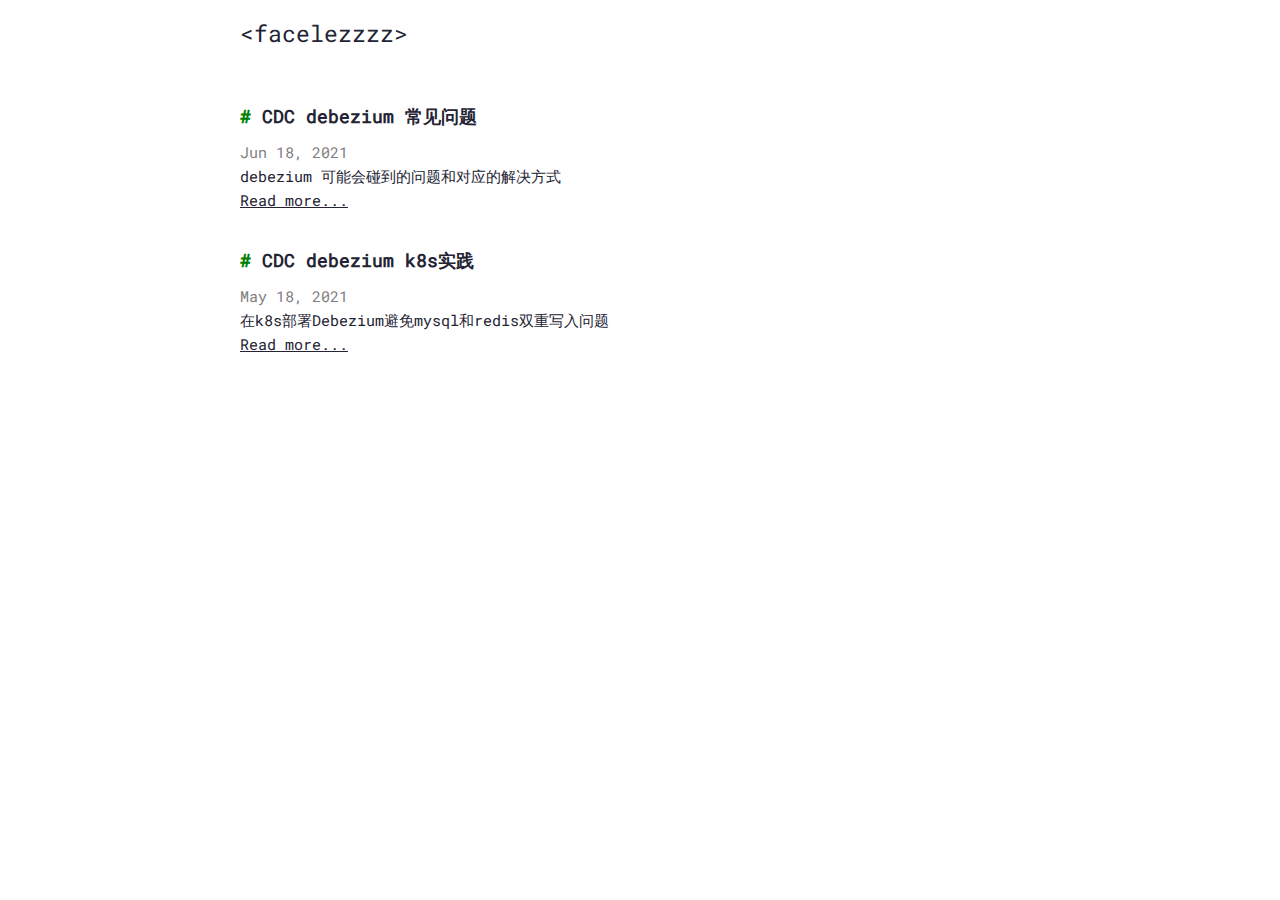
<file: index.html>
<!doctype html><html><head lang=en><meta charset=utf-8><meta http-equiv=X-UA-Compatible content="IE=edge"><title>&lt;facelezzzz> | Home </title><meta name=viewport content="width=device-width,initial-scale=1"><meta name=description content><meta property="og:image" content><link rel=alternate type=application/rss+xml href=https://facelezzzz.github.io/index.xml title="<facelezzzz>"><meta property="og:url" content="https://facelezzzz.github.io/"><meta property="og:locale" content="en_us"><meta property="og:type" content="website"><meta name=twitter:card content="summary"><link href=https://facelezzzz.github.io/css/fonts.2c2227b81b1970a03e760aa2e6121cd01f87c88586803cbb282aa224720a765f.css rel=stylesheet><link rel=stylesheet type=text/css media=screen href=https://facelezzzz.github.io/css/main.39e016ac41c7580e17a294db6f8b3a7220a1b9dc0e1f54e0befe242c8c1495da.css></head><body><div class=content><header><div class=main><a href=https://facelezzzz.github.io/>&lt;facelezzzz></a></div><nav></nav></header><main class=list><div class=site-description></div><section class=list-item><h1 class=title><a href=/posts/debezium1/>CDC debezium 常见问题</a></h1><time>Jun 18, 2021</time><br><div class=description>debezium 可能会碰到的问题和对应的解决方式</div><a class=readmore href=/posts/debezium1/>Read more...</a></section><section class=list-item><h1 class=title><a href=/posts/debezium0/>CDC debezium k8s实践</a></h1><time>May 18, 2021</time><br><div class=description>在k8s部署Debezium避免mysql和redis双重写入问题</div><a class=readmore href=/posts/debezium0/>Read more...</a></section></main><footer><div style=display:flex></div><div class=footer-info>2025 <a href=https://github.com/athul/archie>Archie Theme</a> | Built with <a href=https://gohugo.io>Hugo</a></div></footer></div></body></html>
</file>
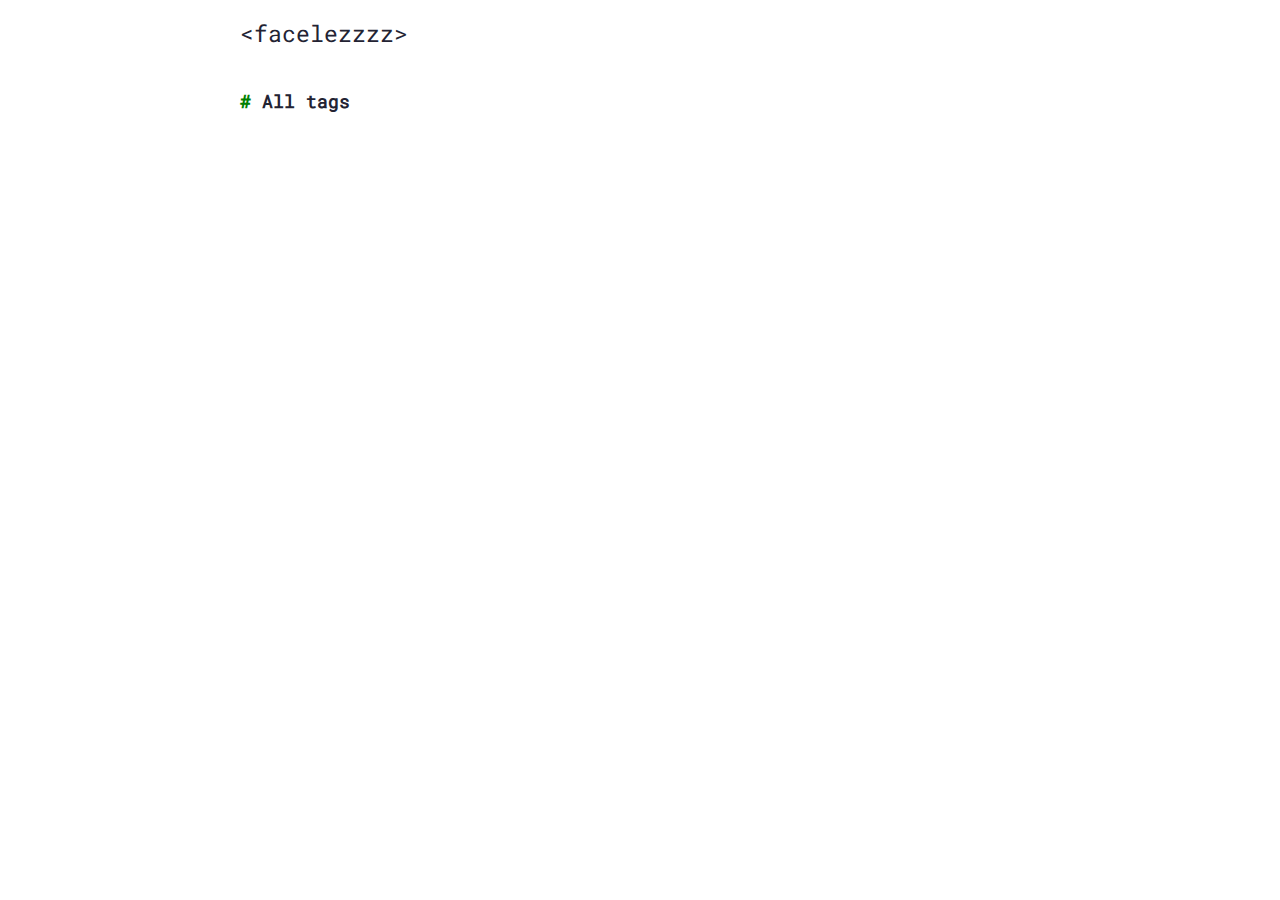
<file: categories/index.html>
<!doctype html><html><head lang=en><meta charset=utf-8><meta http-equiv=X-UA-Compatible content="IE=edge"><title>Categories - &lt;facelezzzz></title><meta name=viewport content="width=device-width,initial-scale=1">
<meta name=description content><meta property="og:image" content><link rel=alternate type=application/rss+xml href=https://facelezzzz.github.io/categories/index.xml title="<facelezzzz>"><meta property="og:url" content="https://facelezzzz.github.io/categories/"><meta property="og:title" content="Categories"><meta property="og:locale" content="en_us"><meta property="og:type" content="website"><meta name=twitter:card content="summary"><meta name=twitter:title content="Categories"><link href=https://facelezzzz.github.io/css/fonts.2c2227b81b1970a03e760aa2e6121cd01f87c88586803cbb282aa224720a765f.css rel=stylesheet><link rel=stylesheet type=text/css media=screen href=https://facelezzzz.github.io/css/main.39e016ac41c7580e17a294db6f8b3a7220a1b9dc0e1f54e0befe242c8c1495da.css></head><body><div class=content><header><div class=main><a href=https://facelezzzz.github.io/>&lt;facelezzzz></a></div><nav></nav></header><h1 class=page-title>All tags</h1><div class=tag-cloud><ul class=tags></ul></div><footer><div style=display:flex></div><div class=footer-info>2025 <a href=https://github.com/athul/archie>Archie Theme</a> | Built with <a href=https://gohugo.io>Hugo</a></div></footer></div></body></html>
</file>
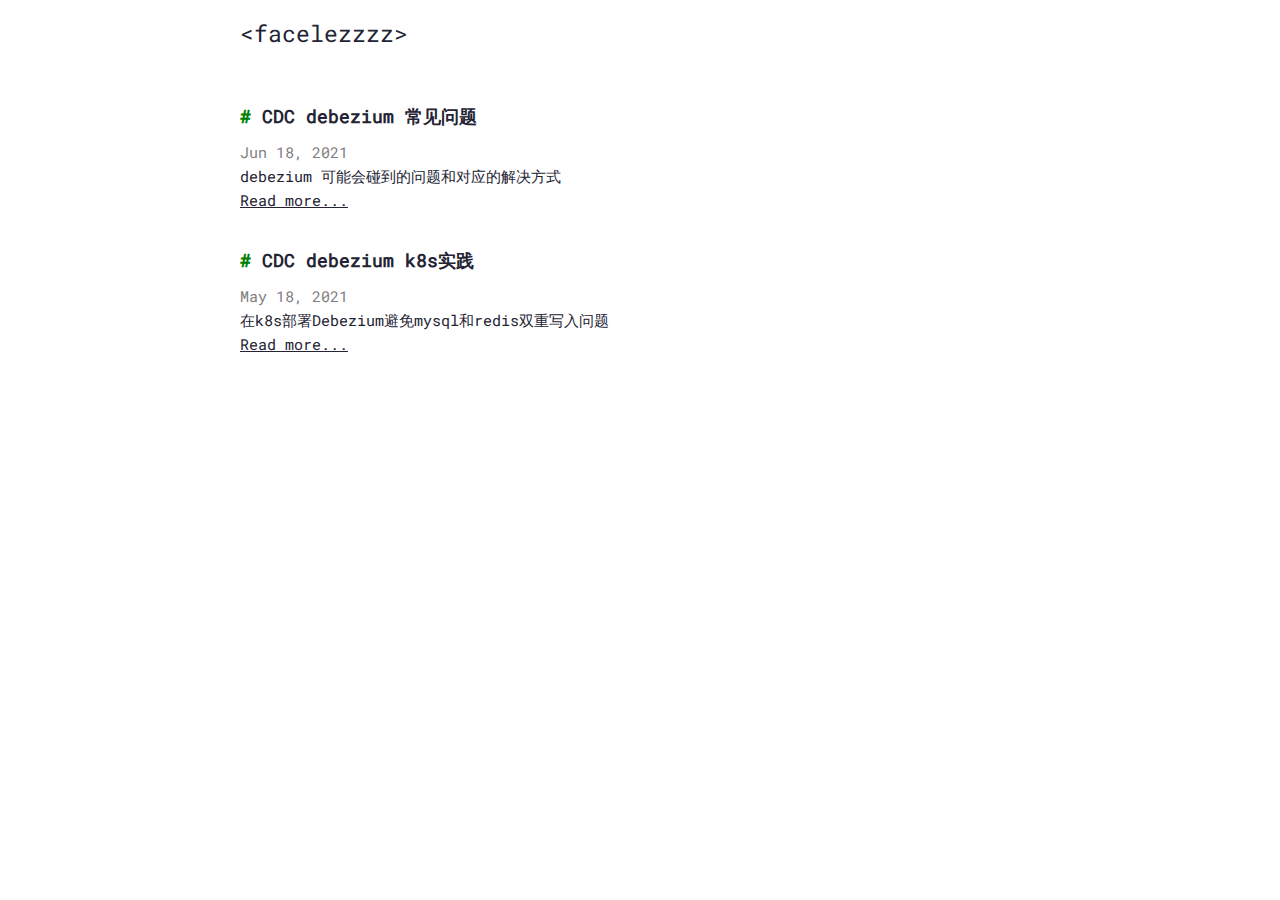
<file: page/1/index.html>
<!doctype html><html lang=en-us><head><title>https://facelezzzz.github.io/</title>
<link rel=canonical href=https://facelezzzz.github.io/><meta name=robots content="noindex"><meta charset=utf-8><meta http-equiv=refresh content="0; url=https://facelezzzz.github.io/"></head></html>
</file>
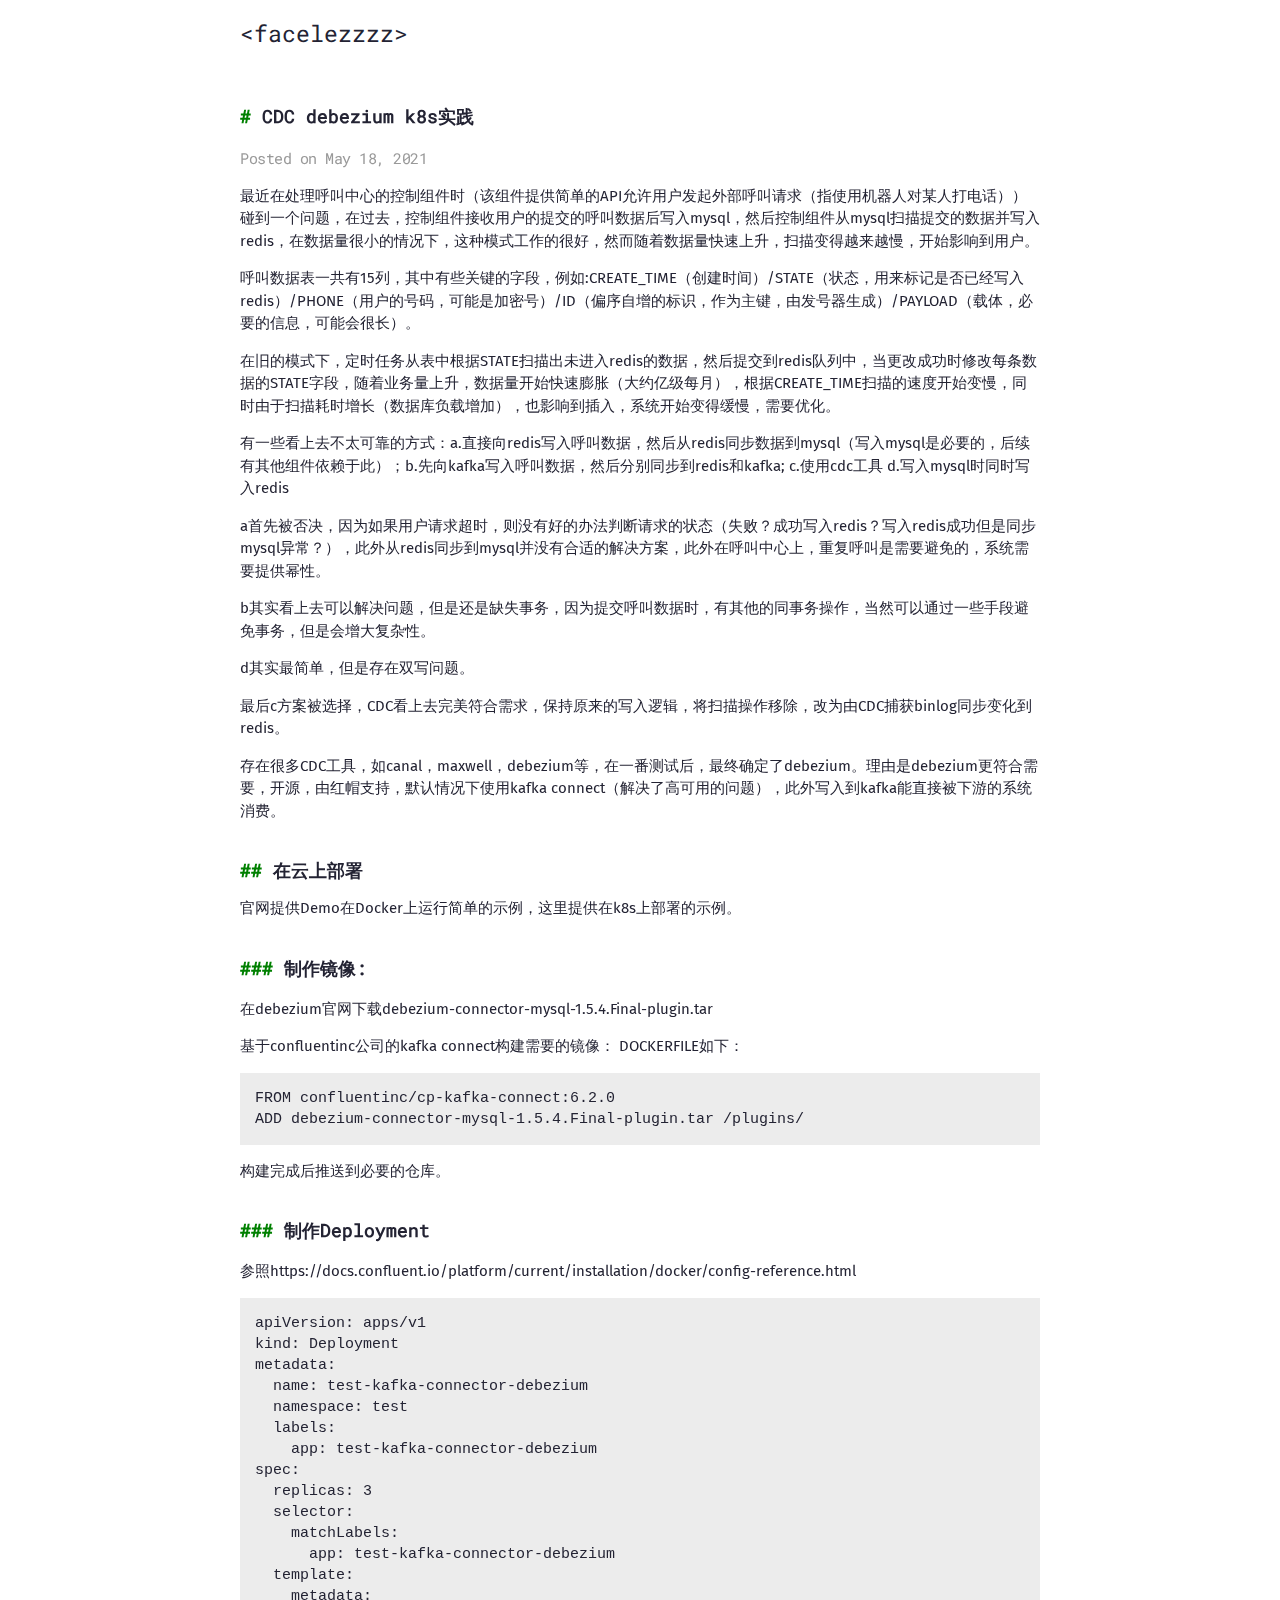
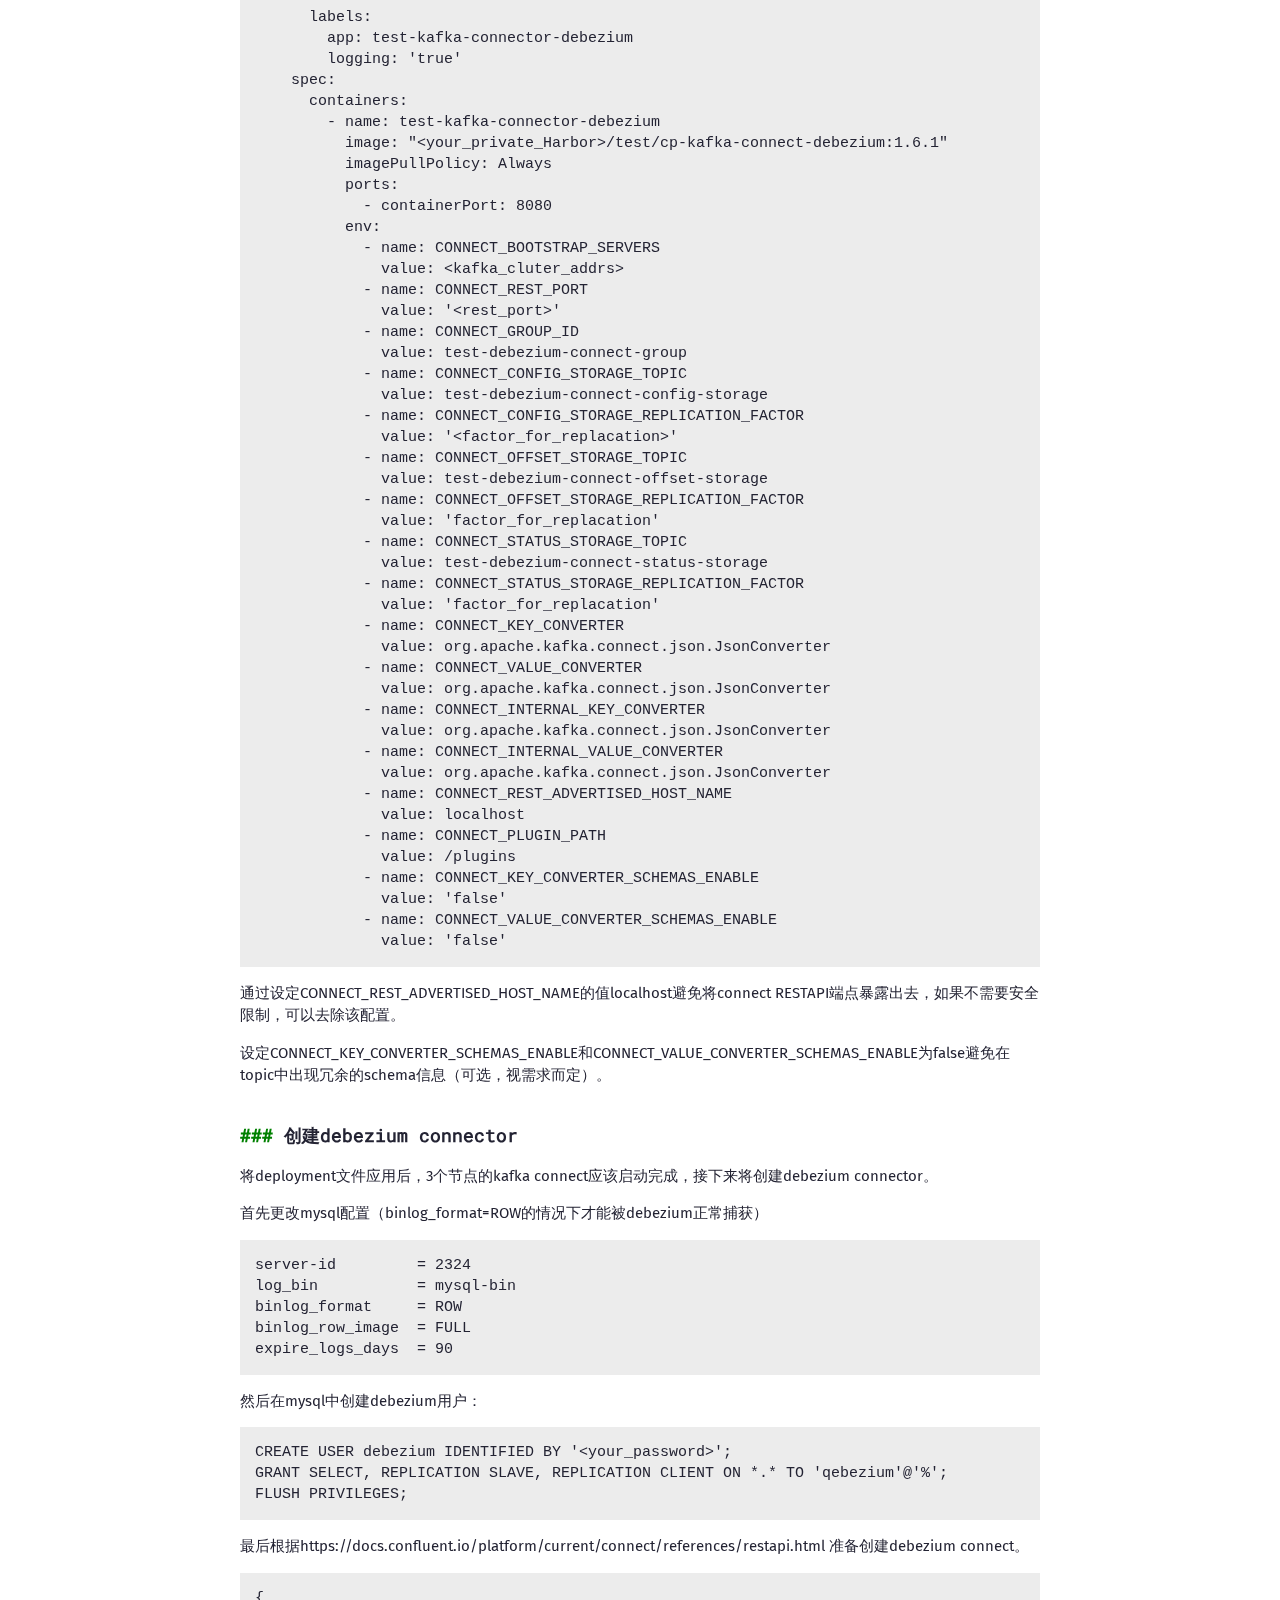
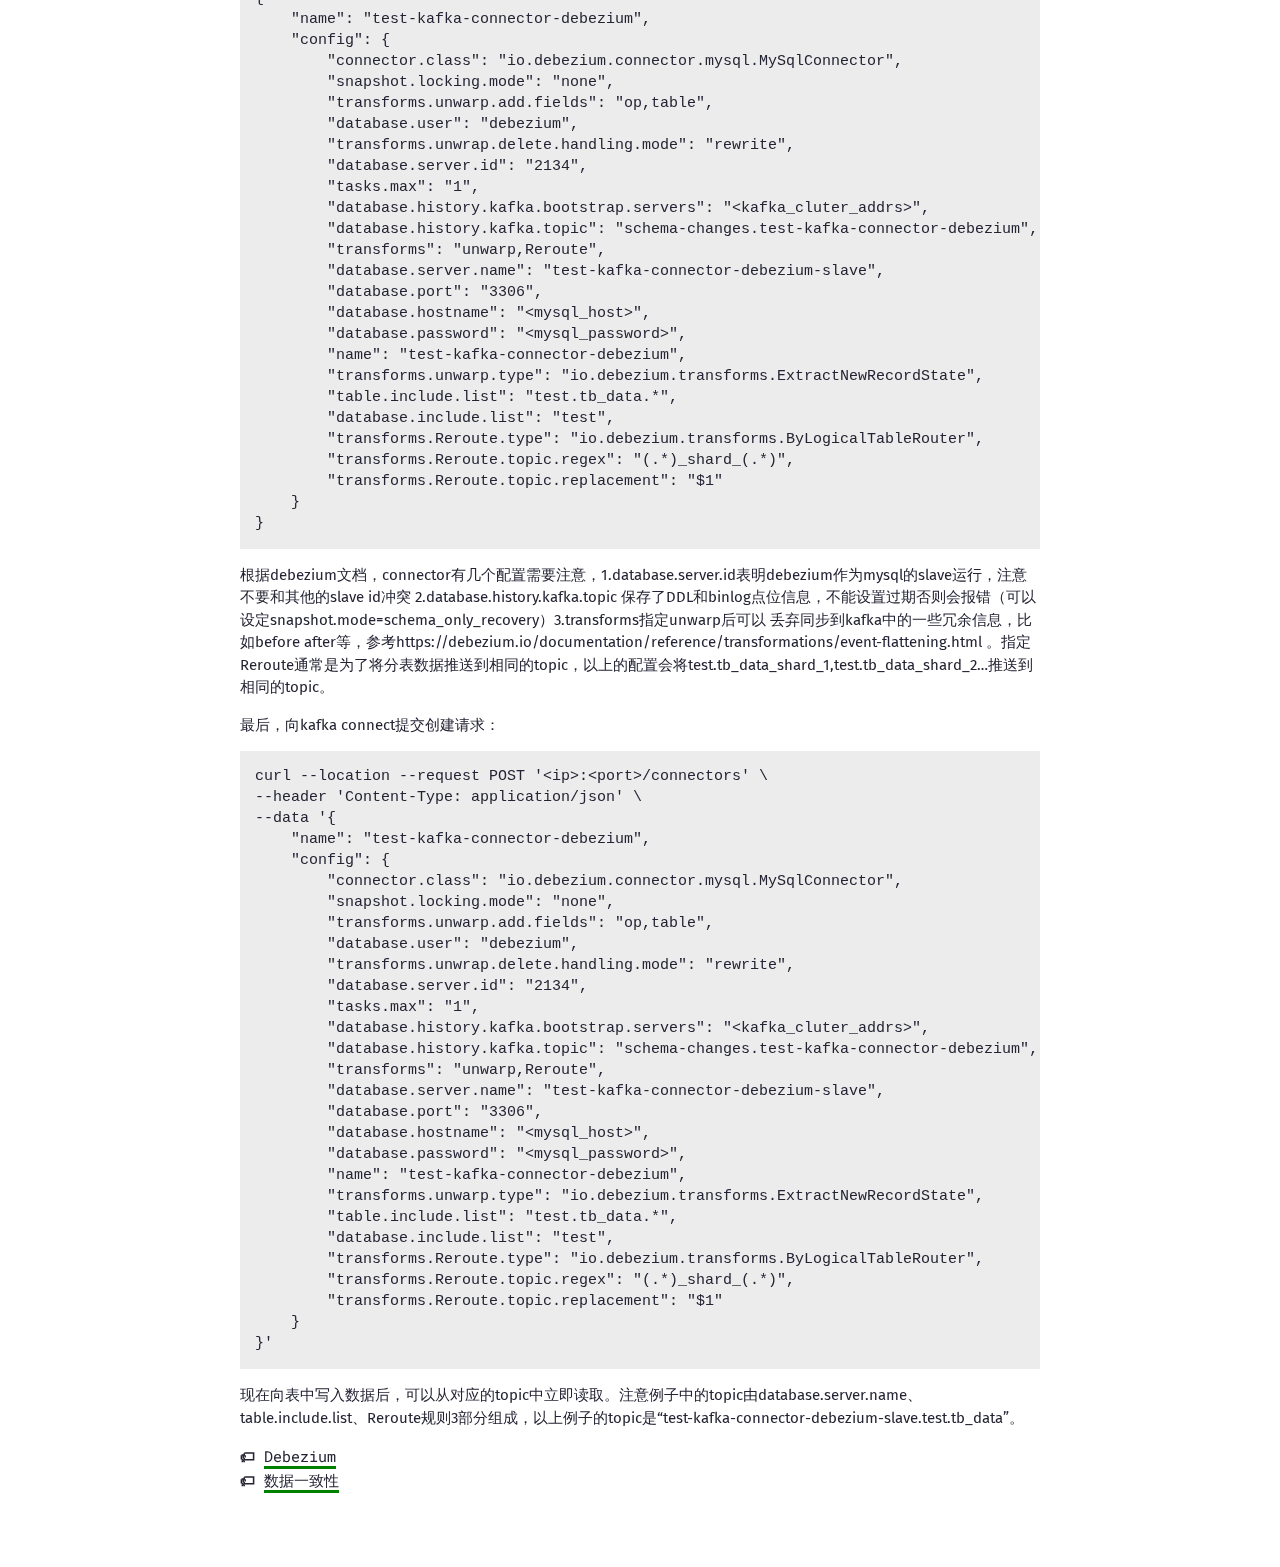
<file: posts/debezium0/index.html>
<!doctype html><html><head lang=en><meta charset=utf-8><meta http-equiv=X-UA-Compatible content="IE=edge"><title>CDC debezium k8s实践 - &lt;facelezzzz></title><meta name=viewport content="width=device-width,initial-scale=1">
<meta name=description content="在k8s部署Debezium避免mysql和redis双重写入问题"><meta property="og:image" content><meta property="og:url" content="https://facelezzzz.github.io/posts/debezium0/"><meta property="og:title" content="CDC debezium k8s实践"><meta property="og:description" content="在k8s部署Debezium避免mysql和redis双重写入问题"><meta property="og:locale" content="en_us"><meta property="og:type" content="article"><meta property="article:section" content="posts"><meta property="article:published_time" content="2021-05-18T00:00:00+00:00"><meta property="article:modified_time" content="2021-05-18T00:00:00+00:00"><meta property="article:tag" content="Debezium"><meta property="article:tag" content="数据一致性"><meta name=twitter:card content="summary"><meta name=twitter:title content="CDC debezium k8s实践"><meta name=twitter:description content="在k8s部署Debezium避免mysql和redis双重写入问题"><link href=https://facelezzzz.github.io/css/fonts.2c2227b81b1970a03e760aa2e6121cd01f87c88586803cbb282aa224720a765f.css rel=stylesheet><link rel=stylesheet type=text/css media=screen href=https://facelezzzz.github.io/css/main.39e016ac41c7580e17a294db6f8b3a7220a1b9dc0e1f54e0befe242c8c1495da.css></head><body><div class=content><header><div class=main><a href=https://facelezzzz.github.io/>&lt;facelezzzz></a></div><nav></nav></header><main><article><div class=post-container><div class=post-content><div class=title><h1 class=title>CDC debezium k8s实践</h1><div class=meta>Posted on May 18, 2021</div></div><section class=body><p>最近在处理呼叫中心的控制组件时（该组件提供简单的API允许用户发起外部呼叫请求（指使用机器人对某人打电话））碰到一个问题，在过去，控制组件接收用户的提交的呼叫数据后写入mysql，然后控制组件从mysql扫描提交的数据并写入redis，在数据量很小的情况下，这种模式工作的很好，然而随着数据量快速上升，扫描变得越来越慢，开始影响到用户。</p><p>呼叫数据表一共有15列，其中有些关键的字段，例如:CREATE_TIME（创建时间）/STATE（状态，用来标记是否已经写入redis）/PHONE（用户的号码，可能是加密号）/ID（偏序自增的标识，作为主键，由发号器生成）/PAYLOAD（载体，必要的信息，可能会很长）。</p><p>在旧的模式下，定时任务从表中根据STATE扫描出未进入redis的数据，然后提交到redis队列中，当更改成功时修改每条数据的STATE字段，随着业务量上升，数据量开始快速膨胀（大约亿级每月），根据CREATE_TIME扫描的速度开始变慢，同时由于扫描耗时增长（数据库负载增加），也影响到插入，系统开始变得缓慢，需要优化。</p><p>有一些看上去不太可靠的方式：a.直接向redis写入呼叫数据，然后从redis同步数据到mysql（写入mysql是必要的，后续有其他组件依赖于此）；b.先向kafka写入呼叫数据，然后分别同步到redis和kafka; c.使用cdc工具 d.写入mysql时同时写入redis</p><p>a首先被否决，因为如果用户请求超时，则没有好的办法判断请求的状态（失败？成功写入redis？写入redis成功但是同步mysql异常？），此外从redis同步到mysql并没有合适的解决方案，此外在呼叫中心上，重复呼叫是需要避免的，系统需要提供幂性。</p><p>b其实看上去可以解决问题，但是还是缺失事务，因为提交呼叫数据时，有其他的同事务操作，当然可以通过一些手段避免事务，但是会增大复杂性。</p><p>d其实最简单，但是存在双写问题。</p><p>最后c方案被选择，CDC看上去完美符合需求，保持原来的写入逻辑，将扫描操作移除，改为由CDC捕获binlog同步变化到redis。</p><p>存在很多CDC工具，如canal，maxwell，debezium等，在一番测试后，最终确定了debezium。理由是debezium更符合需要，开源，由红帽支持，默认情况下使用kafka connect（解决了高可用的问题），此外写入到kafka能直接被下游的系统消费。</p><h2 id=在云上部署>在云上部署</h2><p>官网提供Demo在Docker上运行简单的示例，这里提供在k8s上部署的示例。</p><h3 id=制作镜像>制作镜像:</h3><p>在debezium官网下载debezium-connector-mysql-1.5.4.Final-plugin.tar</p><p>基于confluentinc公司的kafka connect构建需要的镜像：
DOCKERFILE如下：</p><pre tabindex=0><code>FROM confluentinc/cp-kafka-connect:6.2.0
ADD debezium-connector-mysql-1.5.4.Final-plugin.tar /plugins/
</code></pre><p>构建完成后推送到必要的仓库。</p><h3 id=制作deployment>制作Deployment</h3><p>参照https://docs.confluent.io/platform/current/installation/docker/config-reference.html</p><pre tabindex=0><code>apiVersion: apps/v1
kind: Deployment
metadata:
  name: test-kafka-connector-debezium
  namespace: test
  labels:
    app: test-kafka-connector-debezium
spec:
  replicas: 3
  selector:
    matchLabels:
      app: test-kafka-connector-debezium
  template:
    metadata:
      labels:
        app: test-kafka-connector-debezium
        logging: &#39;true&#39;
    spec:
      containers:
        - name: test-kafka-connector-debezium
          image: &#34;&lt;your_private_Harbor&gt;/test/cp-kafka-connect-debezium:1.6.1&#34;
          imagePullPolicy: Always
          ports:
            - containerPort: 8080
          env:
            - name: CONNECT_BOOTSTRAP_SERVERS
              value: &lt;kafka_cluter_addrs&gt;
            - name: CONNECT_REST_PORT
              value: &#39;&lt;rest_port&gt;&#39;
            - name: CONNECT_GROUP_ID
              value: test-debezium-connect-group
            - name: CONNECT_CONFIG_STORAGE_TOPIC
              value: test-debezium-connect-config-storage
            - name: CONNECT_CONFIG_STORAGE_REPLICATION_FACTOR
              value: &#39;&lt;factor_for_replacation&gt;&#39;
            - name: CONNECT_OFFSET_STORAGE_TOPIC
              value: test-debezium-connect-offset-storage
            - name: CONNECT_OFFSET_STORAGE_REPLICATION_FACTOR
              value: &#39;factor_for_replacation&#39;
            - name: CONNECT_STATUS_STORAGE_TOPIC
              value: test-debezium-connect-status-storage
            - name: CONNECT_STATUS_STORAGE_REPLICATION_FACTOR
              value: &#39;factor_for_replacation&#39;
            - name: CONNECT_KEY_CONVERTER
              value: org.apache.kafka.connect.json.JsonConverter
            - name: CONNECT_VALUE_CONVERTER
              value: org.apache.kafka.connect.json.JsonConverter
            - name: CONNECT_INTERNAL_KEY_CONVERTER
              value: org.apache.kafka.connect.json.JsonConverter
            - name: CONNECT_INTERNAL_VALUE_CONVERTER
              value: org.apache.kafka.connect.json.JsonConverter
            - name: CONNECT_REST_ADVERTISED_HOST_NAME
              value: localhost
            - name: CONNECT_PLUGIN_PATH
              value: /plugins
            - name: CONNECT_KEY_CONVERTER_SCHEMAS_ENABLE
              value: &#39;false&#39;
            - name: CONNECT_VALUE_CONVERTER_SCHEMAS_ENABLE
              value: &#39;false&#39;
</code></pre><p>通过设定CONNECT_REST_ADVERTISED_HOST_NAME的值localhost避免将connect RESTAPI端点暴露出去，如果不需要安全限制，可以去除该配置。</p><p>设定CONNECT_KEY_CONVERTER_SCHEMAS_ENABLE和CONNECT_VALUE_CONVERTER_SCHEMAS_ENABLE为false避免在topic中出现冗余的schema信息（可选，视需求而定）。</p><h3 id=创建debezium-connector>创建debezium connector</h3><p>将deployment文件应用后，3个节点的kafka connect应该启动完成，接下来将创建debezium connector。</p><p>首先更改mysql配置（binlog_format=ROW的情况下才能被debezium正常捕获）</p><pre tabindex=0><code>server-id         = 2324
log_bin           = mysql-bin
binlog_format     = ROW
binlog_row_image  = FULL
expire_logs_days  = 90
</code></pre><p>然后在mysql中创建debezium用户：</p><pre tabindex=0><code>CREATE USER debezium IDENTIFIED BY &#39;&lt;your_password&gt;&#39;;
GRANT SELECT, REPLICATION SLAVE, REPLICATION CLIENT ON *.* TO &#39;qebezium&#39;@&#39;%&#39;;
FLUSH PRIVILEGES;
</code></pre><p>最后根据https://docs.confluent.io/platform/current/connect/references/restapi.html
准备创建debezium connect。</p><pre tabindex=0><code>{
    &#34;name&#34;: &#34;test-kafka-connector-debezium&#34;,
    &#34;config&#34;: {
        &#34;connector.class&#34;: &#34;io.debezium.connector.mysql.MySqlConnector&#34;,
        &#34;snapshot.locking.mode&#34;: &#34;none&#34;,
        &#34;transforms.unwarp.add.fields&#34;: &#34;op,table&#34;,
        &#34;database.user&#34;: &#34;debezium&#34;,
        &#34;transforms.unwrap.delete.handling.mode&#34;: &#34;rewrite&#34;,
        &#34;database.server.id&#34;: &#34;2134&#34;,
        &#34;tasks.max&#34;: &#34;1&#34;,
        &#34;database.history.kafka.bootstrap.servers&#34;: &#34;&lt;kafka_cluter_addrs&gt;&#34;,
        &#34;database.history.kafka.topic&#34;: &#34;schema-changes.test-kafka-connector-debezium&#34;,
        &#34;transforms&#34;: &#34;unwarp,Reroute&#34;,
        &#34;database.server.name&#34;: &#34;test-kafka-connector-debezium-slave&#34;,
        &#34;database.port&#34;: &#34;3306&#34;,
        &#34;database.hostname&#34;: &#34;&lt;mysql_host&gt;&#34;,
        &#34;database.password&#34;: &#34;&lt;mysql_password&gt;&#34;,
        &#34;name&#34;: &#34;test-kafka-connector-debezium&#34;,
        &#34;transforms.unwarp.type&#34;: &#34;io.debezium.transforms.ExtractNewRecordState&#34;,
        &#34;table.include.list&#34;: &#34;test.tb_data.*&#34;,
        &#34;database.include.list&#34;: &#34;test&#34;,
        &#34;transforms.Reroute.type&#34;: &#34;io.debezium.transforms.ByLogicalTableRouter&#34;,
        &#34;transforms.Reroute.topic.regex&#34;: &#34;(.*)_shard_(.*)&#34;,
        &#34;transforms.Reroute.topic.replacement&#34;: &#34;$1&#34;
    }
}
</code></pre><p>根据debezium文档，connector有几个配置需要注意，1.database.server.id表明debezium作为mysql的slave运行，注意不要和其他的slave id冲突 2.database.history.kafka.topic 保存了DDL和binlog点位信息，不能设置过期否则会报错（可以设定snapshot.mode=schema_only_recovery）3.transforms指定unwarp后可以
丢弃同步到kafka中的一些冗余信息，比如before after等，参考https://debezium.io/documentation/reference/transformations/event-flattening.html
。指定Reroute通常是为了将分表数据推送到相同的topic，以上的配置会将test.tb_data_shard_1,test.tb_data_shard_2&mldr;推送到相同的topic。</p><p>最后，向kafka connect提交创建请求：</p><pre tabindex=0><code>curl --location --request POST &#39;&lt;ip&gt;:&lt;port&gt;/connectors&#39; \
--header &#39;Content-Type: application/json&#39; \
--data &#39;{
    &#34;name&#34;: &#34;test-kafka-connector-debezium&#34;,
    &#34;config&#34;: {
        &#34;connector.class&#34;: &#34;io.debezium.connector.mysql.MySqlConnector&#34;,
        &#34;snapshot.locking.mode&#34;: &#34;none&#34;,
        &#34;transforms.unwarp.add.fields&#34;: &#34;op,table&#34;,
        &#34;database.user&#34;: &#34;debezium&#34;,
        &#34;transforms.unwrap.delete.handling.mode&#34;: &#34;rewrite&#34;,
        &#34;database.server.id&#34;: &#34;2134&#34;,
        &#34;tasks.max&#34;: &#34;1&#34;,
        &#34;database.history.kafka.bootstrap.servers&#34;: &#34;&lt;kafka_cluter_addrs&gt;&#34;,
        &#34;database.history.kafka.topic&#34;: &#34;schema-changes.test-kafka-connector-debezium&#34;,
        &#34;transforms&#34;: &#34;unwarp,Reroute&#34;,
        &#34;database.server.name&#34;: &#34;test-kafka-connector-debezium-slave&#34;,
        &#34;database.port&#34;: &#34;3306&#34;,
        &#34;database.hostname&#34;: &#34;&lt;mysql_host&gt;&#34;,
        &#34;database.password&#34;: &#34;&lt;mysql_password&gt;&#34;,
        &#34;name&#34;: &#34;test-kafka-connector-debezium&#34;,
        &#34;transforms.unwarp.type&#34;: &#34;io.debezium.transforms.ExtractNewRecordState&#34;,
        &#34;table.include.list&#34;: &#34;test.tb_data.*&#34;,
        &#34;database.include.list&#34;: &#34;test&#34;,
        &#34;transforms.Reroute.type&#34;: &#34;io.debezium.transforms.ByLogicalTableRouter&#34;,
        &#34;transforms.Reroute.topic.regex&#34;: &#34;(.*)_shard_(.*)&#34;,
        &#34;transforms.Reroute.topic.replacement&#34;: &#34;$1&#34;
    }
}&#39;
</code></pre><p>现在向表中写入数据后，可以从对应的topic中立即读取。注意例子中的topic由database.server.name、table.include.list、Reroute规则3部分组成，以上例子的topic是“test-kafka-connector-debezium-slave.test.tb_data”。</p></section><div class=post-tags><nav class="nav tags"><ul class=tags><li><a href=/tags/debezium>Debezium</a></li><li><a href=/tags/%E6%95%B0%E6%8D%AE%E4%B8%80%E8%87%B4%E6%80%A7>数据一致性</a></li></ul></nav></div></div></div></article></main><footer><div style=display:flex></div><div class=footer-info>2025 <a href=https://github.com/athul/archie>Archie Theme</a> | Built with <a href=https://gohugo.io>Hugo</a></div></footer></div></body></html>
</file>
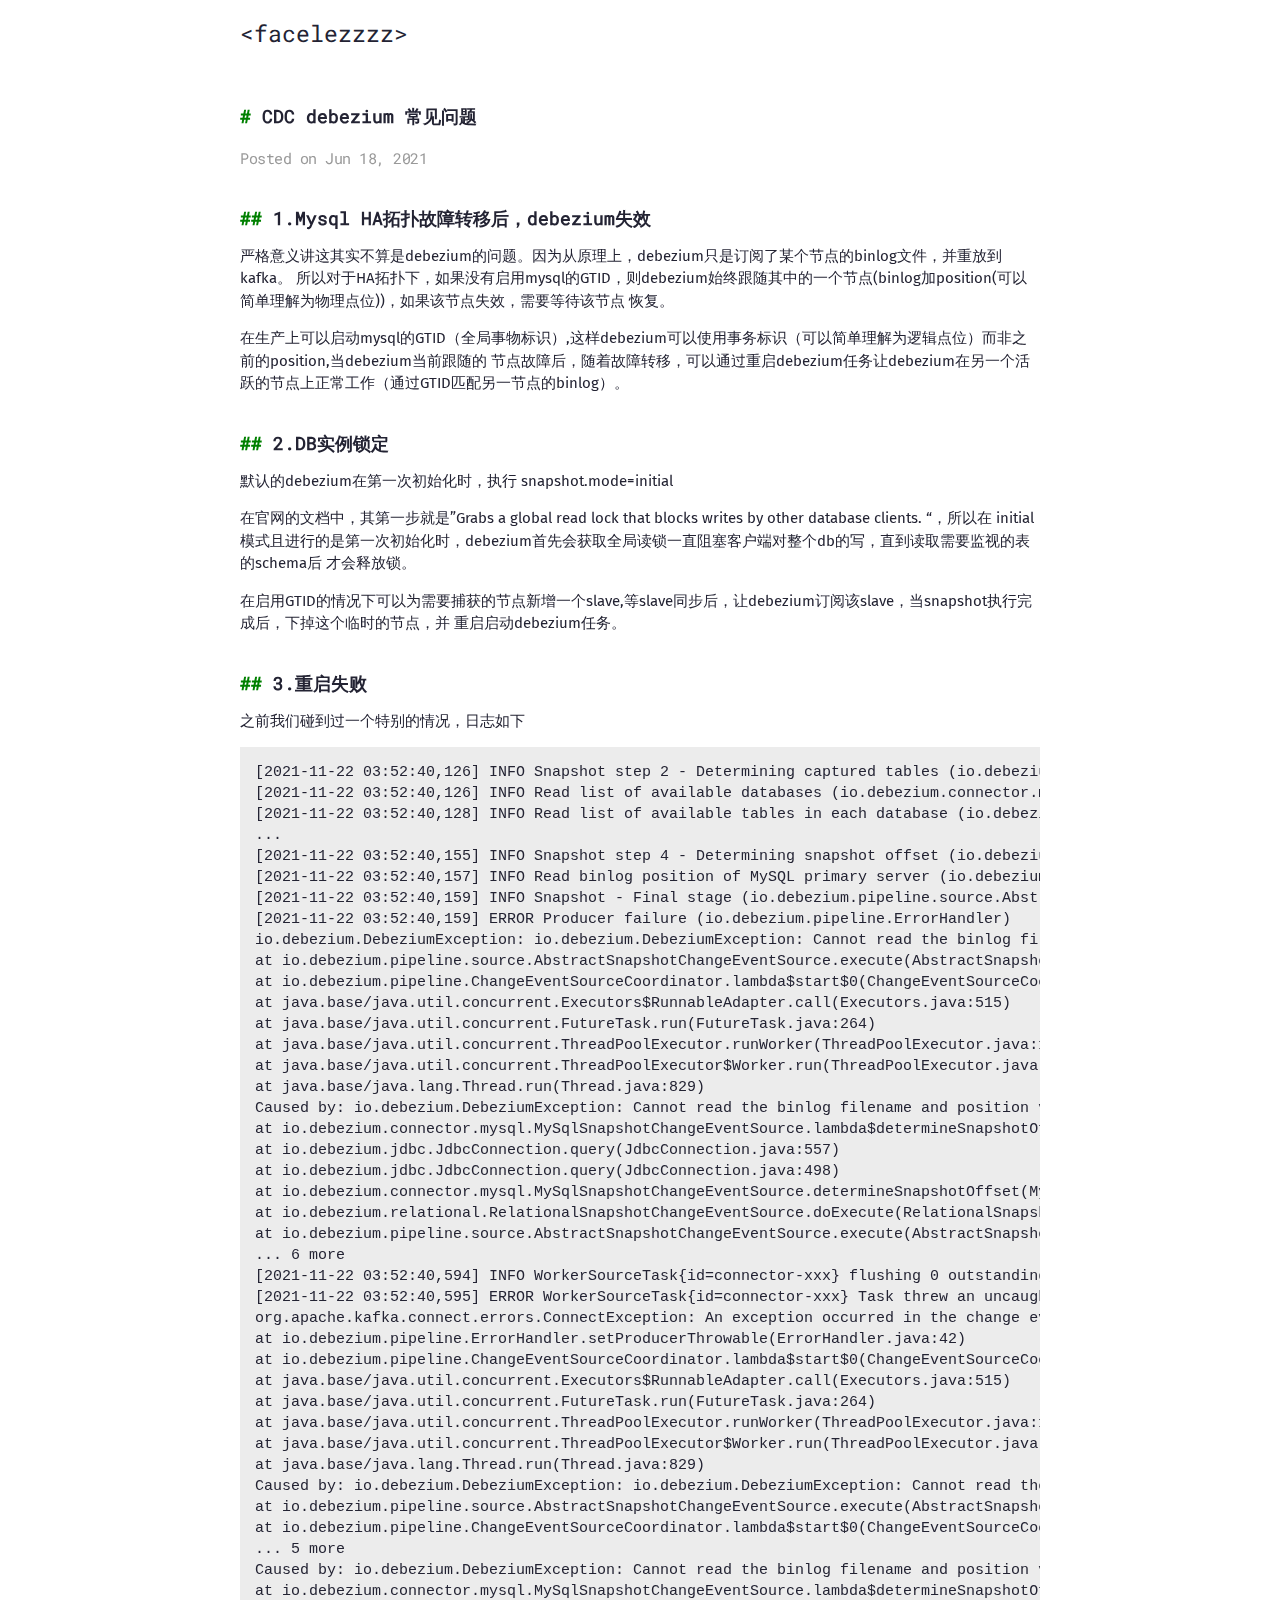
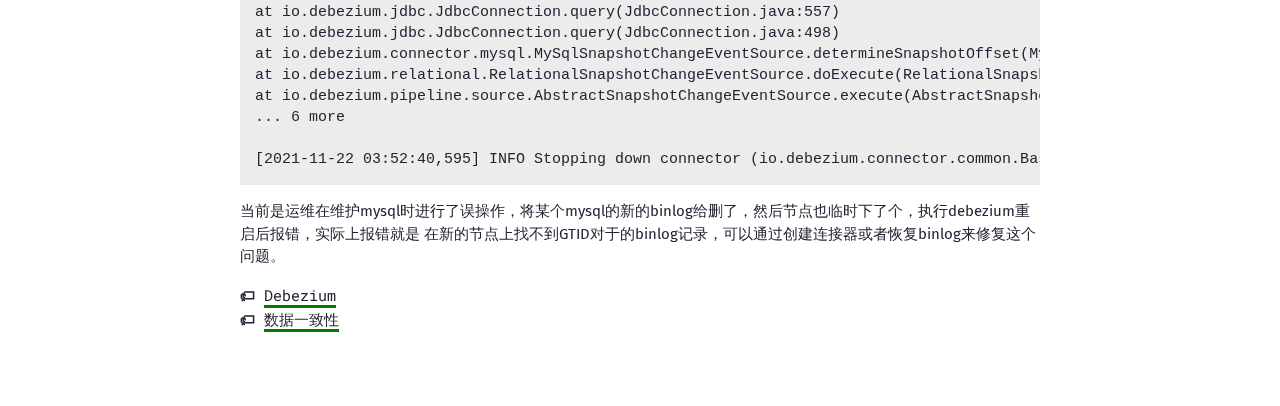
<file: posts/debezium1/index.html>
<!doctype html><html><head lang=en><meta charset=utf-8><meta http-equiv=X-UA-Compatible content="IE=edge"><title>CDC debezium 常见问题 - &lt;facelezzzz></title><meta name=viewport content="width=device-width,initial-scale=1">
<meta name=description content="debezium 可能会碰到的问题和对应的解决方式"><meta property="og:image" content><meta property="og:url" content="https://facelezzzz.github.io/posts/debezium1/"><meta property="og:title" content="CDC debezium 常见问题"><meta property="og:description" content="debezium 可能会碰到的问题和对应的解决方式"><meta property="og:locale" content="en_us"><meta property="og:type" content="article"><meta property="article:section" content="posts"><meta property="article:published_time" content="2021-06-18T00:00:00+00:00"><meta property="article:modified_time" content="2021-06-18T00:00:00+00:00"><meta property="article:tag" content="Debezium"><meta property="article:tag" content="数据一致性"><meta name=twitter:card content="summary"><meta name=twitter:title content="CDC debezium 常见问题"><meta name=twitter:description content="debezium 可能会碰到的问题和对应的解决方式"><link href=https://facelezzzz.github.io/css/fonts.2c2227b81b1970a03e760aa2e6121cd01f87c88586803cbb282aa224720a765f.css rel=stylesheet><link rel=stylesheet type=text/css media=screen href=https://facelezzzz.github.io/css/main.39e016ac41c7580e17a294db6f8b3a7220a1b9dc0e1f54e0befe242c8c1495da.css></head><body><div class=content><header><div class=main><a href=https://facelezzzz.github.io/>&lt;facelezzzz></a></div><nav></nav></header><main><article><div class=post-container><div class=post-content><div class=title><h1 class=title>CDC debezium 常见问题</h1><div class=meta>Posted on Jun 18, 2021</div></div><section class=body><h2 id=1mysql-ha拓扑故障转移后debezium失效>1.Mysql HA拓扑故障转移后，debezium失效</h2><p>严格意义讲这其实不算是debezium的问题。因为从原理上，debezium只是订阅了某个节点的binlog文件，并重放到kafka。
所以对于HA拓扑下，如果没有启用mysql的GTID，则debezium始终跟随其中的一个节点(binlog加position(可以简单理解为物理点位))，如果该节点失效，需要等待该节点
恢复。</p><p>在生产上可以启动mysql的GTID（全局事物标识）,这样debezium可以使用事务标识（可以简单理解为逻辑点位）而非之前的position,当debezium当前跟随的
节点故障后，随着故障转移，可以通过重启debezium任务让debezium在另一个活跃的节点上正常工作（通过GTID匹配另一节点的binlog）。</p><h2 id=2db实例锁定>2.DB实例锁定</h2><p>默认的debezium在第一次初始化时，执行
snapshot.mode=initial</p><p>在官网的文档中，其第一步就是”Grabs a global read lock that blocks writes by other database clients. “，所以在
initial模式且进行的是第一次初始化时，debezium首先会获取全局读锁一直阻塞客户端对整个db的写，直到读取需要监视的表的schema后
才会释放锁。</p><p>在启用GTID的情况下可以为需要捕获的节点新增一个slave,等slave同步后，让debezium订阅该slave，当snapshot执行完成后，下掉这个临时的节点，并
重启启动debezium任务。</p><h2 id=3重启失败>3.重启失败</h2><p>之前我们碰到过一个特别的情况，日志如下</p><pre tabindex=0><code>[2021-11-22 03:52:40,126] INFO Snapshot step 2 - Determining captured tables (io.debezium.relational.RelationalSnapshotChangeEventSource)
[2021-11-22 03:52:40,126] INFO Read list of available databases (io.debezium.connector.mysql.MySqlSnapshotChangeEventSource)
[2021-11-22 03:52:40,128] INFO Read list of available tables in each database (io.debezium.connector.mysql.MySqlSnapshotChangeEventSource)
...
[2021-11-22 03:52:40,155] INFO Snapshot step 4 - Determining snapshot offset (io.debezium.relational.RelationalSnapshotChangeEventSource)
[2021-11-22 03:52:40,157] INFO Read binlog position of MySQL primary server (io.debezium.connector.mysql.MySqlSnapshotChangeEventSource)
[2021-11-22 03:52:40,159] INFO Snapshot - Final stage (io.debezium.pipeline.source.AbstractSnapshotChangeEventSource)
[2021-11-22 03:52:40,159] ERROR Producer failure (io.debezium.pipeline.ErrorHandler)
io.debezium.DebeziumException: io.debezium.DebeziumException: Cannot read the binlog filename and position via &#39;SHOW MASTER STATUS&#39;. Make sure your server is correctly configured
at io.debezium.pipeline.source.AbstractSnapshotChangeEventSource.execute(AbstractSnapshotChangeEventSource.java:82)
at io.debezium.pipeline.ChangeEventSourceCoordinator.lambda$start$0(ChangeEventSourceCoordinator.java:110)
at java.base/java.util.concurrent.Executors$RunnableAdapter.call(Executors.java:515)
at java.base/java.util.concurrent.FutureTask.run(FutureTask.java:264)
at java.base/java.util.concurrent.ThreadPoolExecutor.runWorker(ThreadPoolExecutor.java:1128)
at java.base/java.util.concurrent.ThreadPoolExecutor$Worker.run(ThreadPoolExecutor.java:628)
at java.base/java.lang.Thread.run(Thread.java:829)
Caused by: io.debezium.DebeziumException: Cannot read the binlog filename and position via &#39;SHOW MASTER STATUS&#39;. Make sure your server is correctly configured
at io.debezium.connector.mysql.MySqlSnapshotChangeEventSource.lambda$determineSnapshotOffset$4(MySqlSnapshotChangeEventSource.java:293)
at io.debezium.jdbc.JdbcConnection.query(JdbcConnection.java:557)
at io.debezium.jdbc.JdbcConnection.query(JdbcConnection.java:498)
at io.debezium.connector.mysql.MySqlSnapshotChangeEventSource.determineSnapshotOffset(MySqlSnapshotChangeEventSource.java:276)
at io.debezium.relational.RelationalSnapshotChangeEventSource.doExecute(RelationalSnapshotChangeEventSource.java:119)
at io.debezium.pipeline.source.AbstractSnapshotChangeEventSource.execute(AbstractSnapshotChangeEventSource.java:71)
... 6 more
[2021-11-22 03:52:40,594] INFO WorkerSourceTask{id=connector-xxx} flushing 0 outstanding messages for offset commit (org.apache.kafka.connect.runtime.WorkerSourceTask)
[2021-11-22 03:52:40,595] ERROR WorkerSourceTask{id=connector-xxx} Task threw an uncaught and unrecoverable exception. Task is being killed and will not recover until manually restarted (org.apache.kafka.connect.runtime.WorkerTask)
org.apache.kafka.connect.errors.ConnectException: An exception occurred in the change event producer. This connector will be stopped.
at io.debezium.pipeline.ErrorHandler.setProducerThrowable(ErrorHandler.java:42)
at io.debezium.pipeline.ChangeEventSourceCoordinator.lambda$start$0(ChangeEventSourceCoordinator.java:127)
at java.base/java.util.concurrent.Executors$RunnableAdapter.call(Executors.java:515)
at java.base/java.util.concurrent.FutureTask.run(FutureTask.java:264)
at java.base/java.util.concurrent.ThreadPoolExecutor.runWorker(ThreadPoolExecutor.java:1128)
at java.base/java.util.concurrent.ThreadPoolExecutor$Worker.run(ThreadPoolExecutor.java:628)
at java.base/java.lang.Thread.run(Thread.java:829)
Caused by: io.debezium.DebeziumException: io.debezium.DebeziumException: Cannot read the binlog filename and position via &#39;SHOW MASTER STATUS&#39;. Make sure your server is correctly configured
at io.debezium.pipeline.source.AbstractSnapshotChangeEventSource.execute(AbstractSnapshotChangeEventSource.java:82)
at io.debezium.pipeline.ChangeEventSourceCoordinator.lambda$start$0(ChangeEventSourceCoordinator.java:110)
... 5 more
Caused by: io.debezium.DebeziumException: Cannot read the binlog filename and position via &#39;SHOW MASTER STATUS&#39;. Make sure your server is correctly configured
at io.debezium.connector.mysql.MySqlSnapshotChangeEventSource.lambda$determineSnapshotOffset$4(MySqlSnapshotChangeEventSource.java:293)
at io.debezium.jdbc.JdbcConnection.query(JdbcConnection.java:557)
at io.debezium.jdbc.JdbcConnection.query(JdbcConnection.java:498)
at io.debezium.connector.mysql.MySqlSnapshotChangeEventSource.determineSnapshotOffset(MySqlSnapshotChangeEventSource.java:276)
at io.debezium.relational.RelationalSnapshotChangeEventSource.doExecute(RelationalSnapshotChangeEventSource.java:119)
at io.debezium.pipeline.source.AbstractSnapshotChangeEventSource.execute(AbstractSnapshotChangeEventSource.java:71)
... 6 more

[2021-11-22 03:52:40,595] INFO Stopping down connector (io.debezium.connector.common.BaseSourceTask)
</code></pre><p>当前是运维在维护mysql时进行了误操作，将某个mysql的新的binlog给删了，然后节点也临时下了个，执行debezium重启后报错，实际上报错就是
在新的节点上找不到GTID对于的binlog记录，可以通过创建连接器或者恢复binlog来修复这个问题。</p></section><div class=post-tags><nav class="nav tags"><ul class=tags><li><a href=/tags/debezium>Debezium</a></li><li><a href=/tags/%E6%95%B0%E6%8D%AE%E4%B8%80%E8%87%B4%E6%80%A7>数据一致性</a></li></ul></nav></div></div></div></article></main><footer><div style=display:flex></div><div class=footer-info>2025 <a href=https://github.com/athul/archie>Archie Theme</a> | Built with <a href=https://gohugo.io>Hugo</a></div></footer></div></body></html>
</file>
